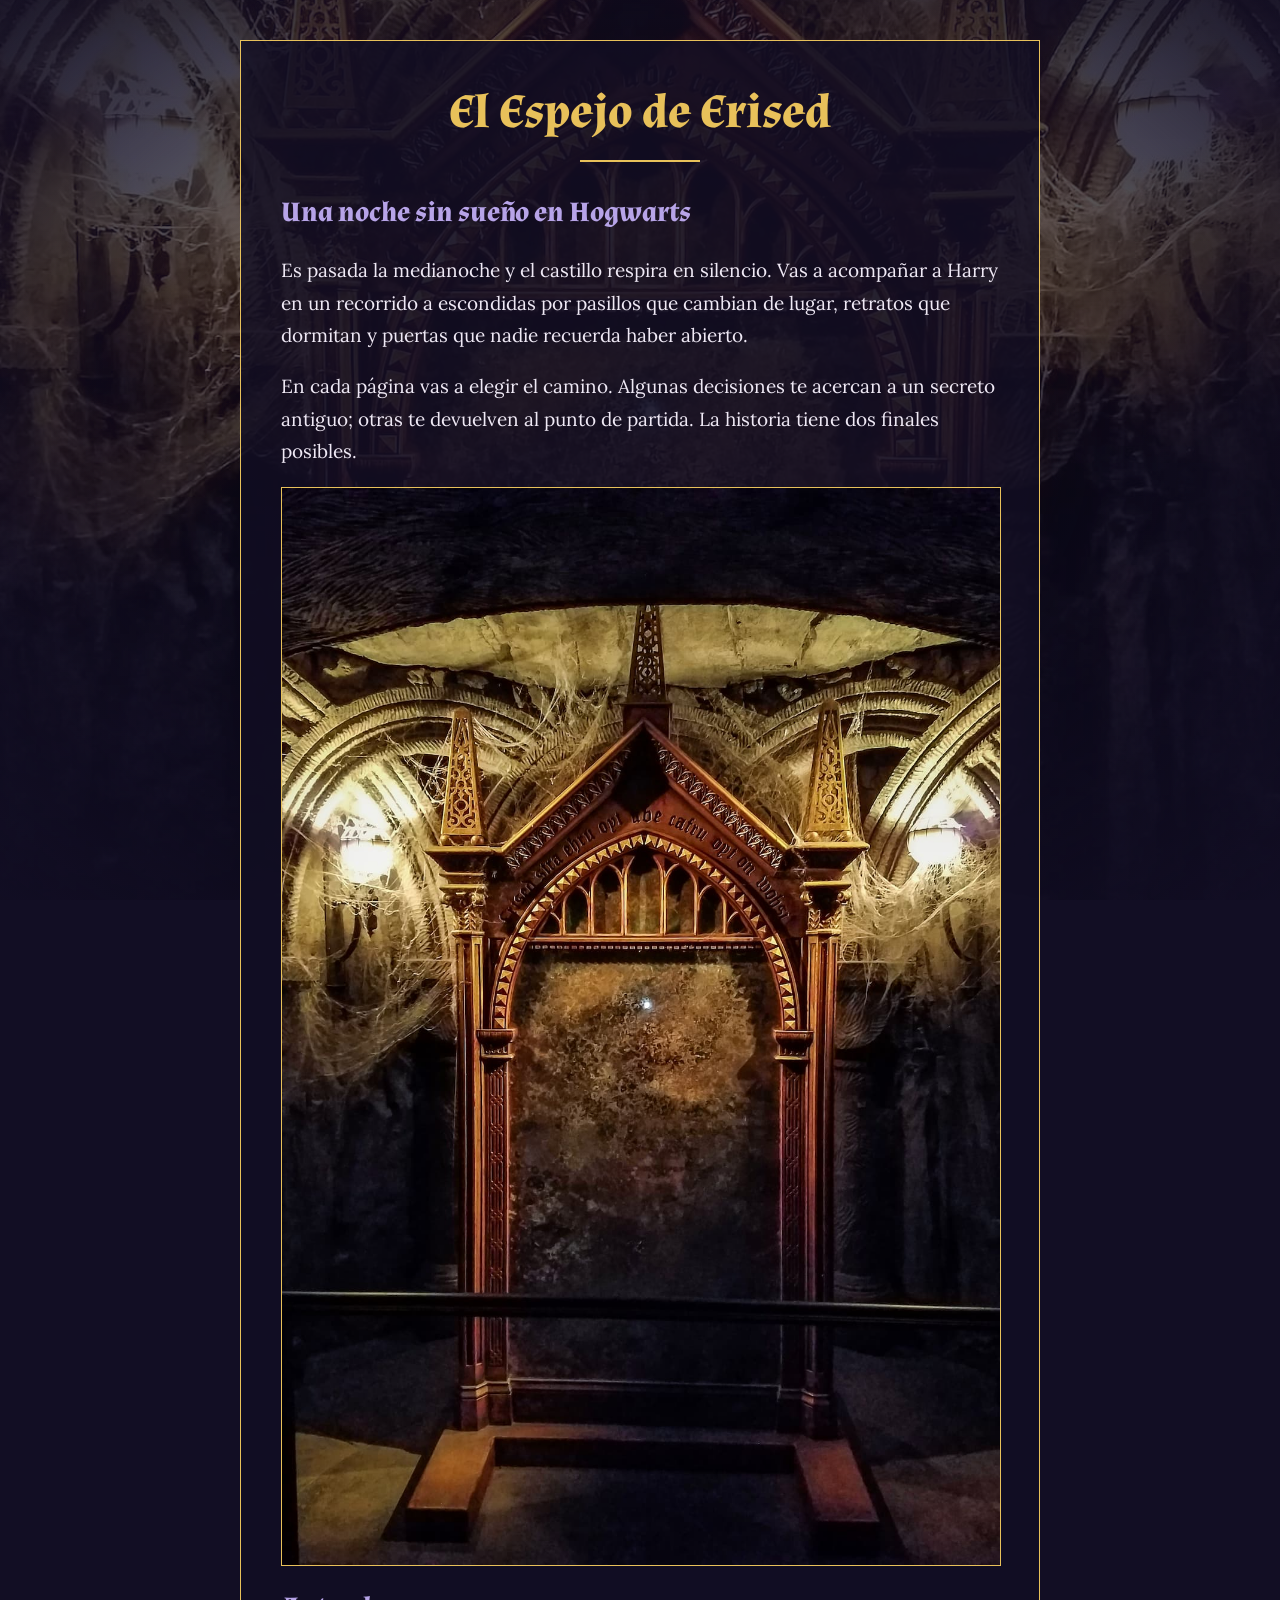
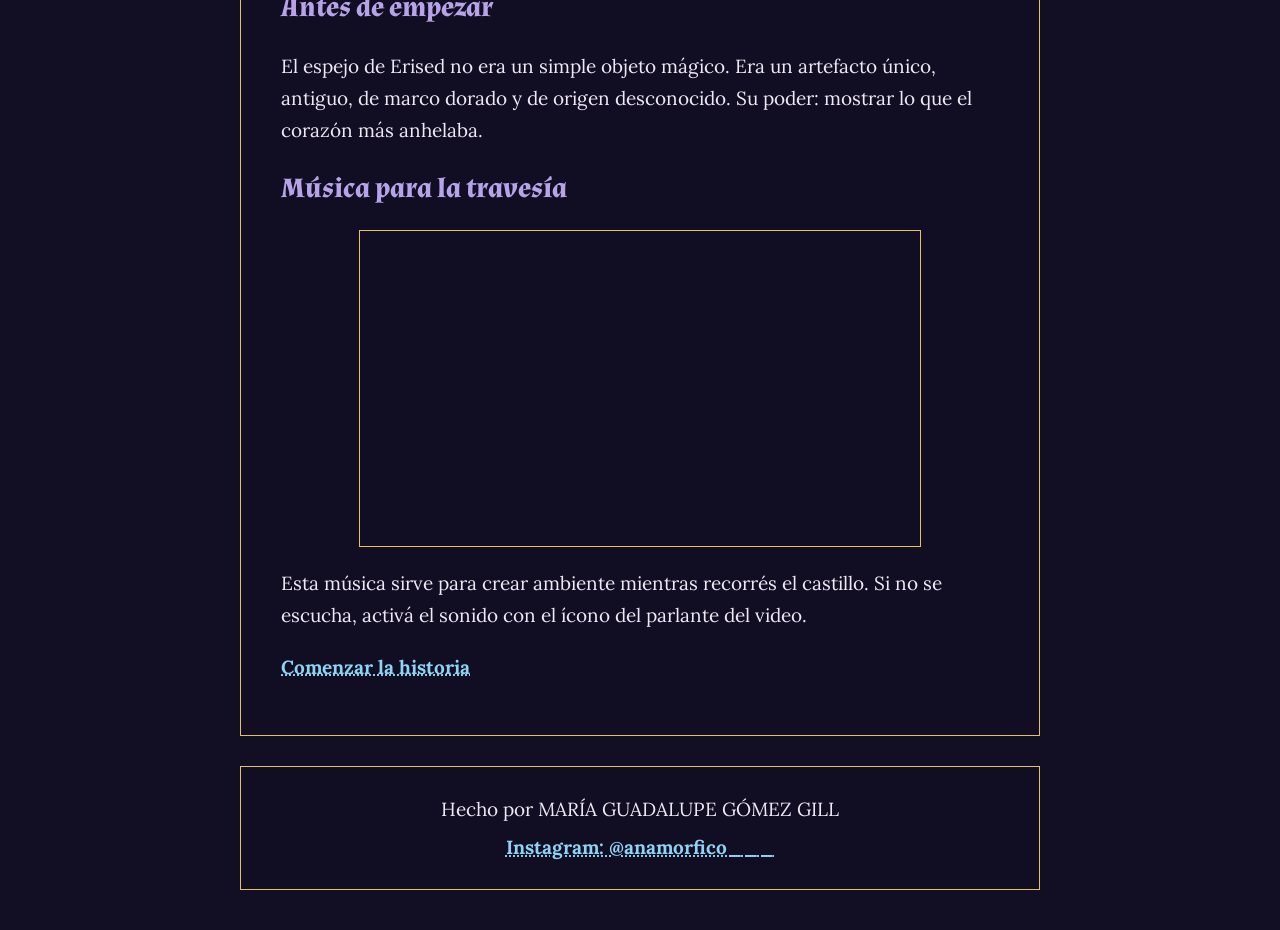
<file: index.html>
<!DOCTYPE html>
<!-- Idioma del documento: español -->
<html lang="es">
<head>
  <!-- Codificación de caracteres para tildes y eñes -->
  <meta charset="UTF-8">
  <!-- Adapta la página al ancho de cualquier pantalla -->
  <meta name="viewport" content="width=device-width, initial-scale=1.0">
  <!-- Título que aparece en la pestaña del navegador -->
  <title>El Espejo de Erised | Inicio</title>
  <!-- Tipografías de Google Fonts: Almendra (títulos) y Lora (texto y enlaces) -->
  <link rel="preconnect" href="https://fonts.googleapis.com">
  <link rel="preconnect" href="https://fonts.gstatic.com" crossorigin>
  <link href="https://fonts.googleapis.com/css2?family=Almendra:wght@400;700&family=Lora:wght@400;700&display=swap" rel="stylesheet">
  <!-- Hoja de estilos externa -->
  <link rel="stylesheet" href="estilos.css">
</head>
<body>

  <!-- CONTENEDOR PRINCIPAL: caja semitransparente con borde dorado -->
  <main class="contenedor">

    <!-- Título único del nodo -->
    <h1>El Espejo de Erised</h1>

    <!-- Presentación de la experiencia -->
    <h2>Una noche sin sueño en Hogwarts</h2>
    <p>
      Es pasada la medianoche y el castillo respira en silencio. Vas a
      acompañar a Harry en un recorrido a escondidas por pasillos que
      cambian de lugar, retratos que dormitan y puertas que nadie recuerda
      haber abierto.
    </p>
    <p>
      En cada página vas a elegir el camino. Algunas decisiones te acercan
      a un secreto antiguo; otras te devuelven al punto de partida. La
      historia tiene dos finales posibles.
    </p>

    <!-- IMAGEN: el archivo está en la misma carpeta que los HTML -->
    <img src="ThemirrorofErised.jpg"
         alt="El Espejo de Erised: un espejo antiguo y altísimo, de marco dorado tallado, que muestra lo que el corazón más anhela">

    <h2>Antes de empezar</h2>
    <p>
      El espejo de Erised no era un simple objeto mágico. Era un artefacto
      único, antiguo, de marco dorado y de origen desconocido. Su poder:
      mostrar lo que el corazón más anhelaba.
    </p>

    <!-- VIDEO DE AMBIENTE: YouTube en formato /embed/, autoplay silenciado, empieza en 0:51 (51 segundos) -->
    <h2>Música para la travesía</h2>
    <iframe width="560" height="315"
            src="https://www.youtube.com/embed/0_5-Q5l7xYg?autoplay=1&amp;mute=1&amp;start=51"
            title="Música de ambiente mágico y nocturno para acompañar la historia"
            allow="autoplay; encrypted-media; picture-in-picture"
            referrerpolicy="strict-origin-when-cross-origin"
            allowfullscreen></iframe>
    <p>
      Esta música sirve para crear ambiente mientras recorrés el castillo.
      Si no se escucha, activá el sonido con el ícono del parlante del video.
    </p>

    <!-- ENLACE DE INICIO: lleva al primer nodo -->
    <div class="opciones">
      <p><a href="dormitorio.html">Comenzar la historia</a></p>
    </div>

  </main>

  <!-- PIE DE PÁGINA CON FIRMA -->
  <footer>
    <p>Hecho por MARÍA GUADALUPE GÓMEZ GILL</p>
    <p><a href="https://www.instagram.com/anamorfico___?psln=bDkycWl4MHo1dWll&amp;utm_source=qr" target="_blank">Instagram: @anamorfico___</a></p>
  </footer>

</body>
</html>
</file>
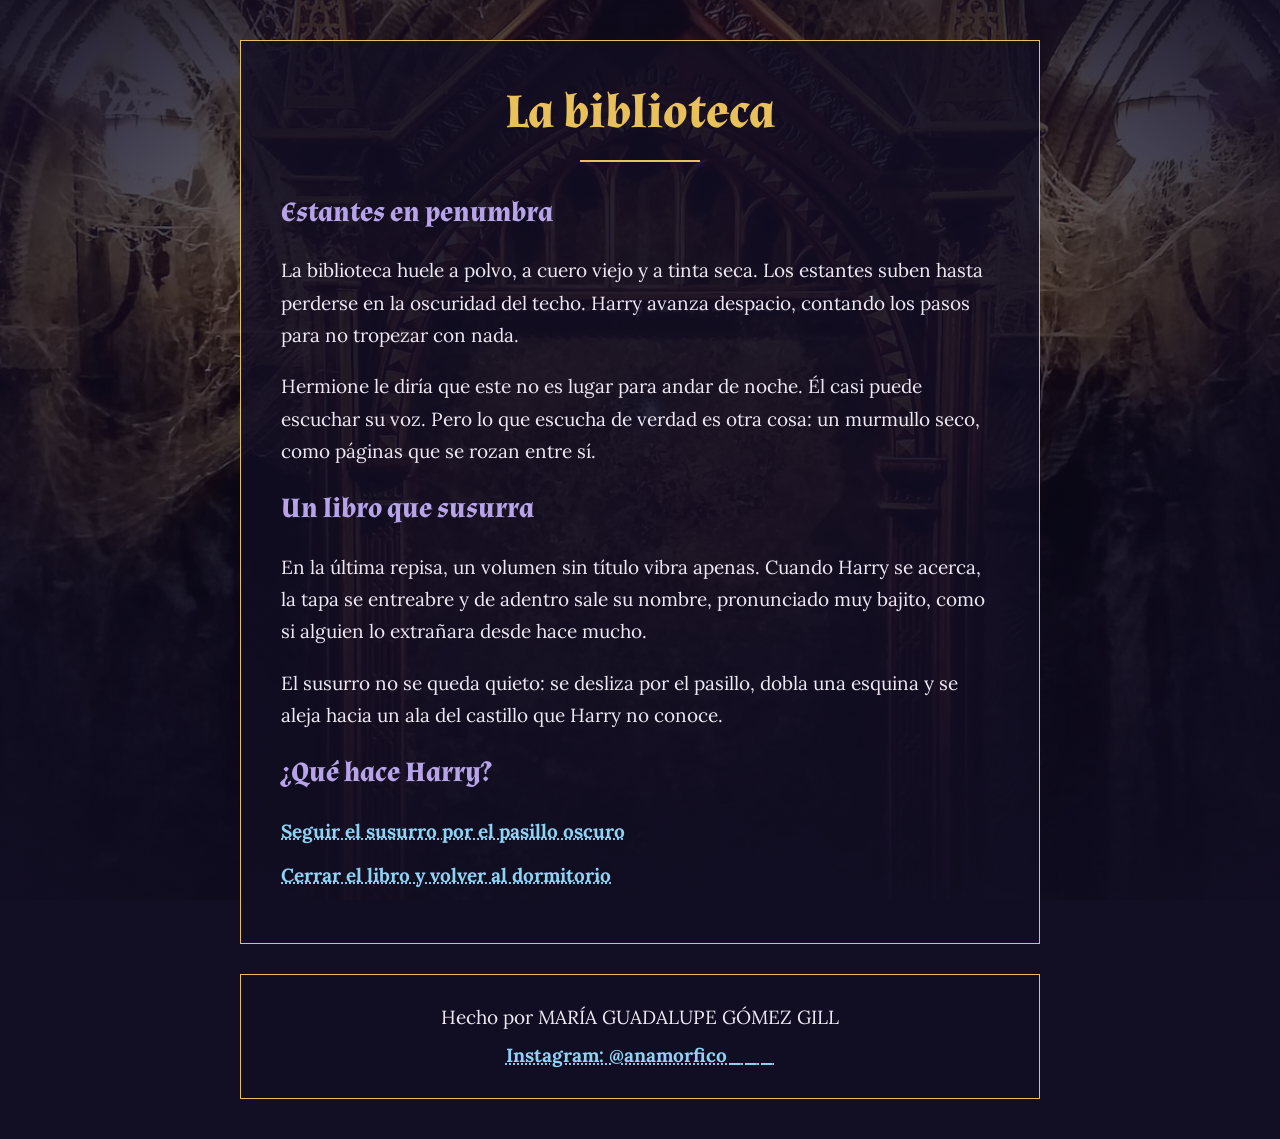
<file: biblioteca.html>
<!DOCTYPE html>
<!-- Idioma del documento: español -->
<html lang="es">
<head>
  <!-- Codificación de caracteres -->
  <meta charset="UTF-8">
  <!-- Diseño adaptable a celulares -->
  <meta name="viewport" content="width=device-width, initial-scale=1.0">
  <!-- Título de la pestaña -->
  <title>El Espejo de Erised | La biblioteca</title>
  <!-- Tipografías de Google Fonts -->
  <link rel="preconnect" href="https://fonts.googleapis.com">
  <link rel="preconnect" href="https://fonts.gstatic.com" crossorigin>
  <link href="https://fonts.googleapis.com/css2?family=Almendra:wght@400;700&family=Lora:wght@400;700&display=swap" rel="stylesheet">
  <!-- Hoja de estilos externa -->
  <link rel="stylesheet" href="estilos.css">
</head>
<body>

  <!-- CONTENEDOR PRINCIPAL -->
  <main class="contenedor">

    <!-- Título único del nodo -->
    <h1>La biblioteca</h1>

    <!-- Narración -->
    <h2>Estantes en penumbra</h2>
    <p>
      La biblioteca huele a polvo, a cuero viejo y a tinta seca. Los
      estantes suben hasta perderse en la oscuridad del techo. Harry
      avanza despacio, contando los pasos para no tropezar con nada.
    </p>
    <p>
      Hermione le diría que este no es lugar para andar de noche. Él casi
      puede escuchar su voz. Pero lo que escucha de verdad es otra cosa:
      un murmullo seco, como páginas que se rozan entre sí.
    </p>

    <h2>Un libro que susurra</h2>
    <p>
      En la última repisa, un volumen sin título vibra apenas. Cuando Harry
      se acerca, la tapa se entreabre y de adentro sale su nombre,
      pronunciado muy bajito, como si alguien lo extrañara desde hace mucho.
    </p>
    <p>
      El susurro no se queda quieto: se desliza por el pasillo, dobla una
      esquina y se aleja hacia un ala del castillo que Harry no conoce.
    </p>

    <!-- OPCIONES -->
    <h2>¿Qué hace Harry?</h2>
    <div class="opciones">
      <p><a href="espejo.html">Seguir el susurro por el pasillo oscuro</a></p>
      <p><a href="dormitorio.html">Cerrar el libro y volver al dormitorio</a></p>
    </div>

  </main>

  <!-- PIE DE PÁGINA CON FIRMA -->
  <footer>
    <p>Hecho por MARÍA GUADALUPE GÓMEZ GILL</p>
    <p><a href="https://www.instagram.com/anamorfico___?psln=bDkycWl4MHo1dWll&amp;utm_source=qr" target="_blank">Instagram: @anamorfico___</a></p>
  </footer>

</body>
</html>
</file>
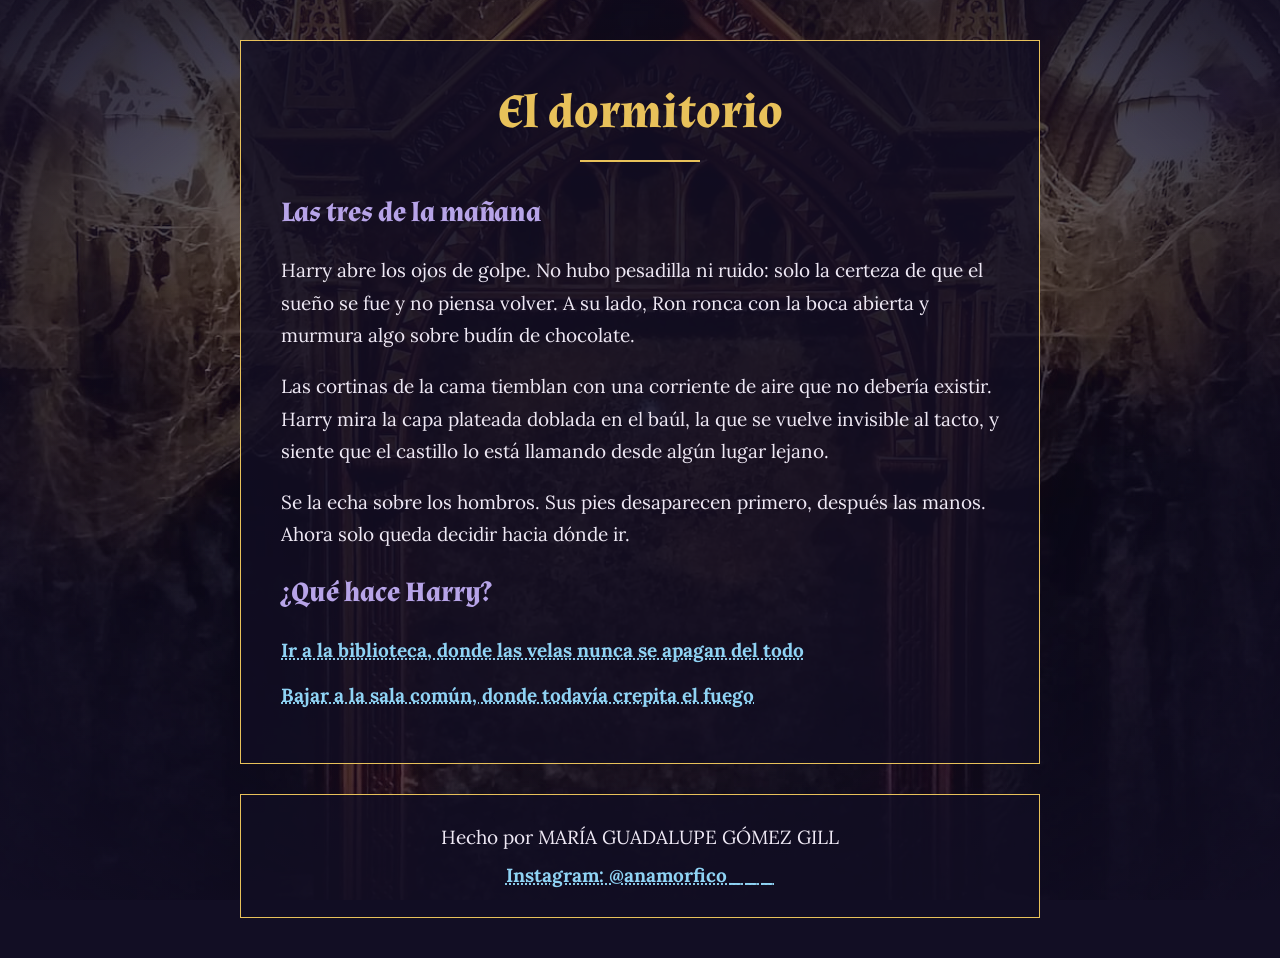
<file: dormitorio.html>
<!DOCTYPE html>
<!-- Idioma del documento: español -->
<html lang="es">
<head>
  <!-- Codificación de caracteres -->
  <meta charset="UTF-8">
  <!-- Diseño adaptable a celulares -->
  <meta name="viewport" content="width=device-width, initial-scale=1.0">
  <!-- Título de la pestaña -->
  <title>El Espejo de Erised | El dormitorio</title>
  <!-- Tipografías de Google Fonts -->
  <link rel="preconnect" href="https://fonts.googleapis.com">
  <link rel="preconnect" href="https://fonts.gstatic.com" crossorigin>
  <link href="https://fonts.googleapis.com/css2?family=Almendra:wght@400;700&family=Lora:wght@400;700&display=swap" rel="stylesheet">
  <!-- Hoja de estilos externa -->
  <link rel="stylesheet" href="estilos.css">
</head>
<body>

  <!-- CONTENEDOR PRINCIPAL -->
  <main class="contenedor">

    <!-- Título único del nodo -->
    <h1>El dormitorio</h1>

    <!-- Narración -->
    <h2>Las tres de la mañana</h2>
    <p>
      Harry abre los ojos de golpe. No hubo pesadilla ni ruido: solo la
      certeza de que el sueño se fue y no piensa volver. A su lado, Ron
      ronca con la boca abierta y murmura algo sobre budín de chocolate.
    </p>
    <p>
      Las cortinas de la cama tiemblan con una corriente de aire que no
      debería existir. Harry mira la capa plateada doblada en el baúl, la
      que se vuelve invisible al tacto, y siente que el castillo lo está
      llamando desde algún lugar lejano.
    </p>
    <p>
      Se la echa sobre los hombros. Sus pies desaparecen primero, después
      las manos. Ahora solo queda decidir hacia dónde ir.
    </p>

    <!-- OPCIONES: enlaces a los nodos siguientes -->
    <h2>¿Qué hace Harry?</h2>
    <div class="opciones">
      <p><a href="biblioteca.html">Ir a la biblioteca, donde las velas nunca se apagan del todo</a></p>
      <p><a href="sala-comun.html">Bajar a la sala común, donde todavía crepita el fuego</a></p>
    </div>

  </main>

  <!-- PIE DE PÁGINA CON FIRMA -->
  <footer>
    <p>Hecho por MARÍA GUADALUPE GÓMEZ GILL</p>
    <p><a href="https://www.instagram.com/anamorfico___?psln=bDkycWl4MHo1dWll&amp;utm_source=qr" target="_blank">Instagram: @anamorfico___</a></p>
  </footer>

</body>
</html>
</file>
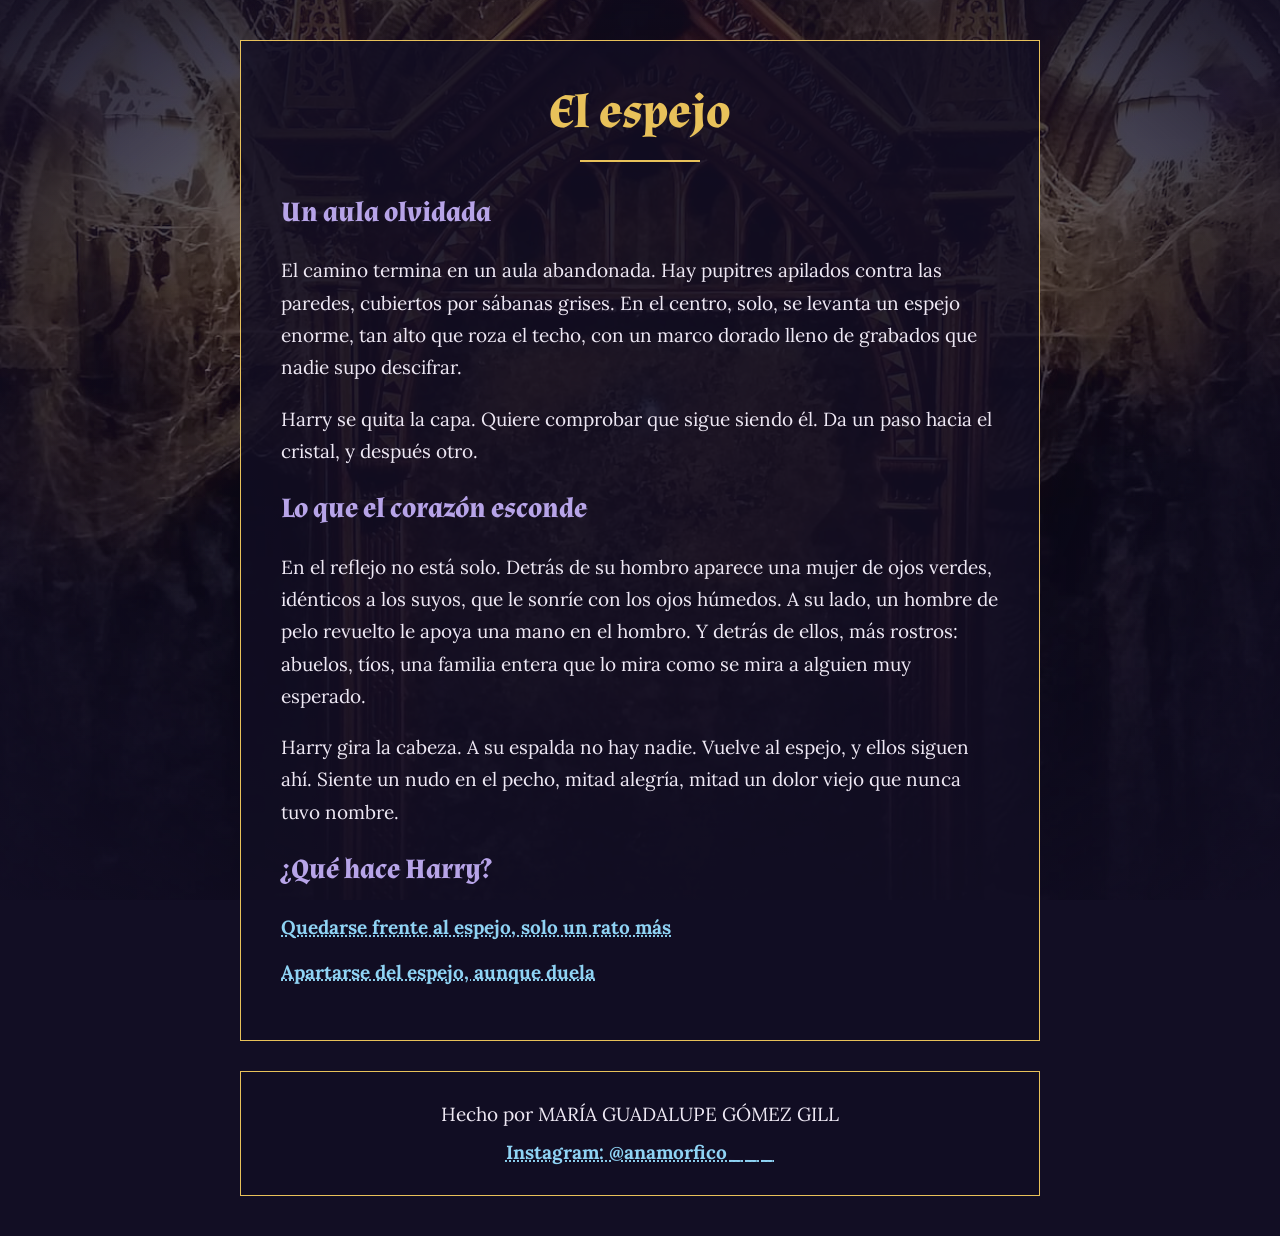
<file: espejo.html>
<!DOCTYPE html>
<!-- Idioma del documento: español -->
<html lang="es">
<head>
  <!-- Codificación de caracteres -->
  <meta charset="UTF-8">
  <!-- Diseño adaptable a celulares -->
  <meta name="viewport" content="width=device-width, initial-scale=1.0">
  <!-- Título de la pestaña -->
  <title>El Espejo de Erised | El espejo</title>
  <!-- Tipografías de Google Fonts -->
  <link rel="preconnect" href="https://fonts.googleapis.com">
  <link rel="preconnect" href="https://fonts.gstatic.com" crossorigin>
  <link href="https://fonts.googleapis.com/css2?family=Almendra:wght@400;700&family=Lora:wght@400;700&display=swap" rel="stylesheet">
  <!-- Hoja de estilos externa -->
  <link rel="stylesheet" href="estilos.css">
</head>
<body>

  <!-- CONTENEDOR PRINCIPAL: escena central de la historia -->
  <main class="contenedor">

    <!-- Título único del nodo -->
    <h1>El espejo</h1>

    <!-- Narración -->
    <h2>Un aula olvidada</h2>
    <p>
      El camino termina en un aula abandonada. Hay pupitres apilados contra
      las paredes, cubiertos por sábanas grises. En el centro, solo, se
      levanta un espejo enorme, tan alto que roza el techo, con un marco
      dorado lleno de grabados que nadie supo descifrar.
    </p>
    <p>
      Harry se quita la capa. Quiere comprobar que sigue siendo él. Da un
      paso hacia el cristal, y después otro.
    </p>

    <h2>Lo que el corazón esconde</h2>
    <p>
      En el reflejo no está solo. Detrás de su hombro aparece una mujer de
      ojos verdes, idénticos a los suyos, que le sonríe con los ojos
      húmedos. A su lado, un hombre de pelo revuelto le apoya una mano en
      el hombro. Y detrás de ellos, más rostros: abuelos, tíos, una familia
      entera que lo mira como se mira a alguien muy esperado.
    </p>
    <p>
      Harry gira la cabeza. A su espalda no hay nadie. Vuelve al espejo, y
      ellos siguen ahí. Siente un nudo en el pecho, mitad alegría, mitad un
      dolor viejo que nunca tuvo nombre.
    </p>

    <!-- OPCIONES: llevan a los dos finales -->
    <h2>¿Qué hace Harry?</h2>
    <div class="opciones">
      <p><a href="final-deseo.html">Quedarse frente al espejo, solo un rato más</a></p>
      <p><a href="final-realidad.html">Apartarse del espejo, aunque duela</a></p>
    </div>

  </main>

  <!-- PIE DE PÁGINA CON FIRMA -->
  <footer>
    <p>Hecho por MARÍA GUADALUPE GÓMEZ GILL</p>
    <p><a href="https://www.instagram.com/anamorfico___?psln=bDkycWl4MHo1dWll&amp;utm_source=qr" target="_blank">Instagram: @anamorfico___</a></p>
  </footer>

</body>
</html>
</file>
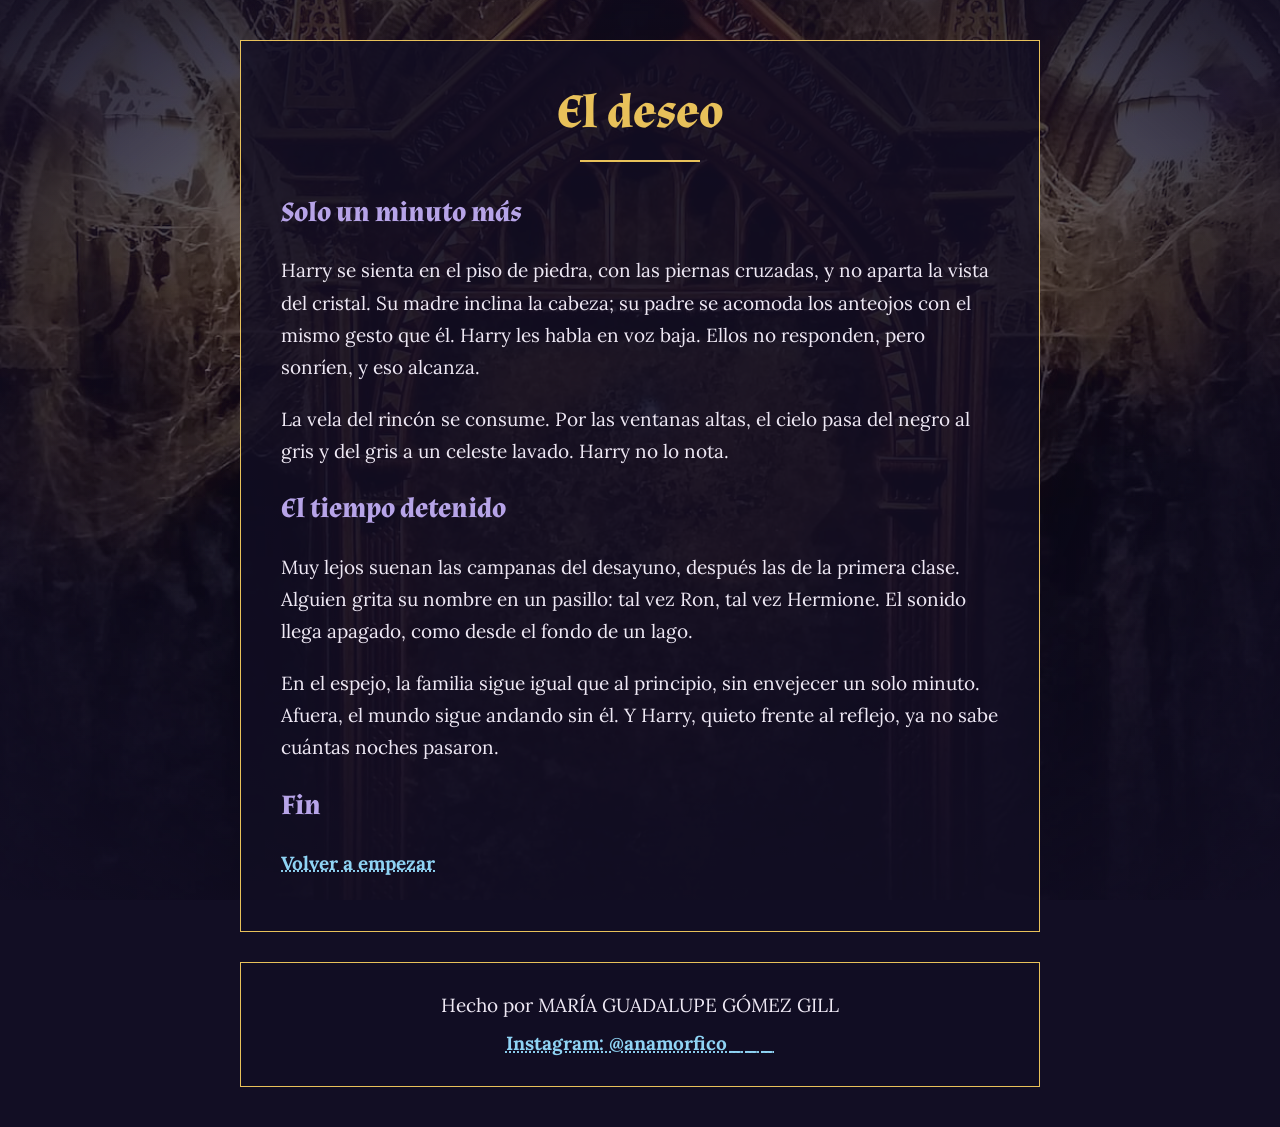
<file: final-deseo.html>
<!DOCTYPE html>
<!-- Idioma del documento: español -->
<html lang="es">
<head>
  <!-- Codificación de caracteres -->
  <meta charset="UTF-8">
  <!-- Diseño adaptable a celulares -->
  <meta name="viewport" content="width=device-width, initial-scale=1.0">
  <!-- Título de la pestaña -->
  <title>El Espejo de Erised | Final: el deseo</title>
  <!-- Tipografías de Google Fonts -->
  <link rel="preconnect" href="https://fonts.googleapis.com">
  <link rel="preconnect" href="https://fonts.gstatic.com" crossorigin>
  <link href="https://fonts.googleapis.com/css2?family=Almendra:wght@400;700&family=Lora:wght@400;700&display=swap" rel="stylesheet">
  <!-- Hoja de estilos externa -->
  <link rel="stylesheet" href="estilos.css">
</head>
<body>

  <!-- CONTENEDOR PRINCIPAL: primer final -->
  <main class="contenedor">

    <!-- Título único del nodo -->
    <h1>El deseo</h1>

    <!-- Narración -->
    <h2>Solo un minuto más</h2>
    <p>
      Harry se sienta en el piso de piedra, con las piernas cruzadas, y no
      aparta la vista del cristal. Su madre inclina la cabeza; su padre se
      acomoda los anteojos con el mismo gesto que él. Harry les habla en
      voz baja. Ellos no responden, pero sonríen, y eso alcanza.
    </p>
    <p>
      La vela del rincón se consume. Por las ventanas altas, el cielo pasa
      del negro al gris y del gris a un celeste lavado. Harry no lo nota.
    </p>

    <h2>El tiempo detenido</h2>
    <p>
      Muy lejos suenan las campanas del desayuno, después las de la primera
      clase. Alguien grita su nombre en un pasillo: tal vez Ron, tal vez
      Hermione. El sonido llega apagado, como desde el fondo de un lago.
    </p>
    <p>
      En el espejo, la familia sigue igual que al principio, sin envejecer
      un solo minuto. Afuera, el mundo sigue andando sin él. Y Harry, quieto
      frente al reflejo, ya no sabe cuántas noches pasaron.
    </p>

    <!-- ENLACE PARA REINICIAR LA EXPERIENCIA -->
    <h2>Fin</h2>
    <div class="opciones">
      <p><a href="index.html">Volver a empezar</a></p>
    </div>

  </main>

  <!-- PIE DE PÁGINA CON FIRMA -->
  <footer>
    <p>Hecho por MARÍA GUADALUPE GÓMEZ GILL</p>
    <p><a href="https://www.instagram.com/anamorfico___?psln=bDkycWl4MHo1dWll&amp;utm_source=qr" target="_blank">Instagram: @anamorfico___</a></p>
  </footer>

</body>
</html>
</file>
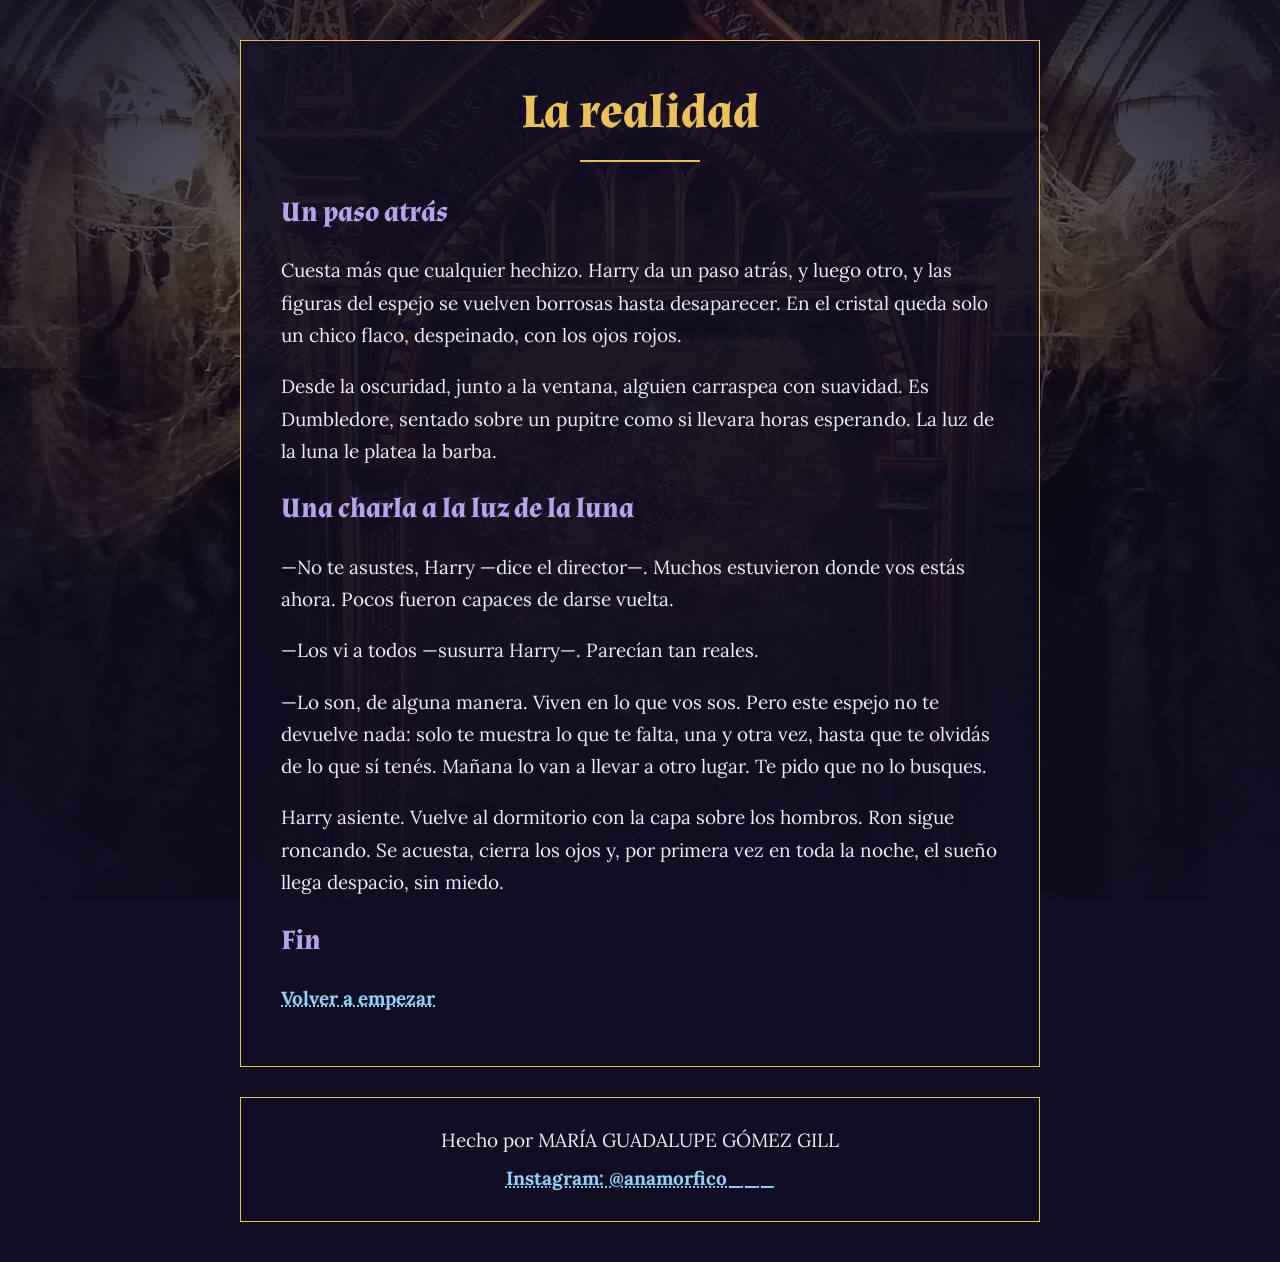
<file: final-realidad.html>
<!DOCTYPE html>
<!-- Idioma del documento: español -->
<html lang="es">
<head>
  <!-- Codificación de caracteres -->
  <meta charset="UTF-8">
  <!-- Diseño adaptable a celulares -->
  <meta name="viewport" content="width=device-width, initial-scale=1.0">
  <!-- Título de la pestaña -->
  <title>El Espejo de Erised | Final: la realidad</title>
  <!-- Tipografías de Google Fonts -->
  <link rel="preconnect" href="https://fonts.googleapis.com">
  <link rel="preconnect" href="https://fonts.gstatic.com" crossorigin>
  <link href="https://fonts.googleapis.com/css2?family=Almendra:wght@400;700&family=Lora:wght@400;700&display=swap" rel="stylesheet">
  <!-- Hoja de estilos externa -->
  <link rel="stylesheet" href="estilos.css">
</head>
<body>

  <!-- CONTENEDOR PRINCIPAL: segundo final -->
  <main class="contenedor">

    <!-- Título único del nodo -->
    <h1>La realidad</h1>

    <!-- Narración -->
    <h2>Un paso atrás</h2>
    <p>
      Cuesta más que cualquier hechizo. Harry da un paso atrás, y luego
      otro, y las figuras del espejo se vuelven borrosas hasta desaparecer.
      En el cristal queda solo un chico flaco, despeinado, con los ojos
      rojos.
    </p>
    <p>
      Desde la oscuridad, junto a la ventana, alguien carraspea con
      suavidad. Es Dumbledore, sentado sobre un pupitre como si llevara
      horas esperando. La luz de la luna le platea la barba.
    </p>

    <h2>Una charla a la luz de la luna</h2>
    <p>
      —No te asustes, Harry —dice el director—. Muchos estuvieron donde vos
      estás ahora. Pocos fueron capaces de darse vuelta.
    </p>
    <p>
      —Los vi a todos —susurra Harry—. Parecían tan reales.
    </p>
    <p>
      —Lo son, de alguna manera. Viven en lo que vos sos. Pero este espejo
      no te devuelve nada: solo te muestra lo que te falta, una y otra vez,
      hasta que te olvidás de lo que sí tenés. Mañana lo van a llevar a otro
      lugar. Te pido que no lo busques.
    </p>
    <p>
      Harry asiente. Vuelve al dormitorio con la capa sobre los hombros. Ron
      sigue roncando. Se acuesta, cierra los ojos y, por primera vez en
      toda la noche, el sueño llega despacio, sin miedo.
    </p>

    <!-- ENLACE PARA REINICIAR LA EXPERIENCIA -->
    <h2>Fin</h2>
    <div class="opciones">
      <p><a href="index.html">Volver a empezar</a></p>
    </div>

  </main>

  <!-- PIE DE PÁGINA CON FIRMA -->
  <footer>
    <p>Hecho por MARÍA GUADALUPE GÓMEZ GILL</p>
    <p><a href="https://www.instagram.com/anamorfico___?psln=bDkycWl4MHo1dWll&amp;utm_source=qr" target="_blank">Instagram: @anamorfico___</a></p>
  </footer>

</body>
</html>
</file>
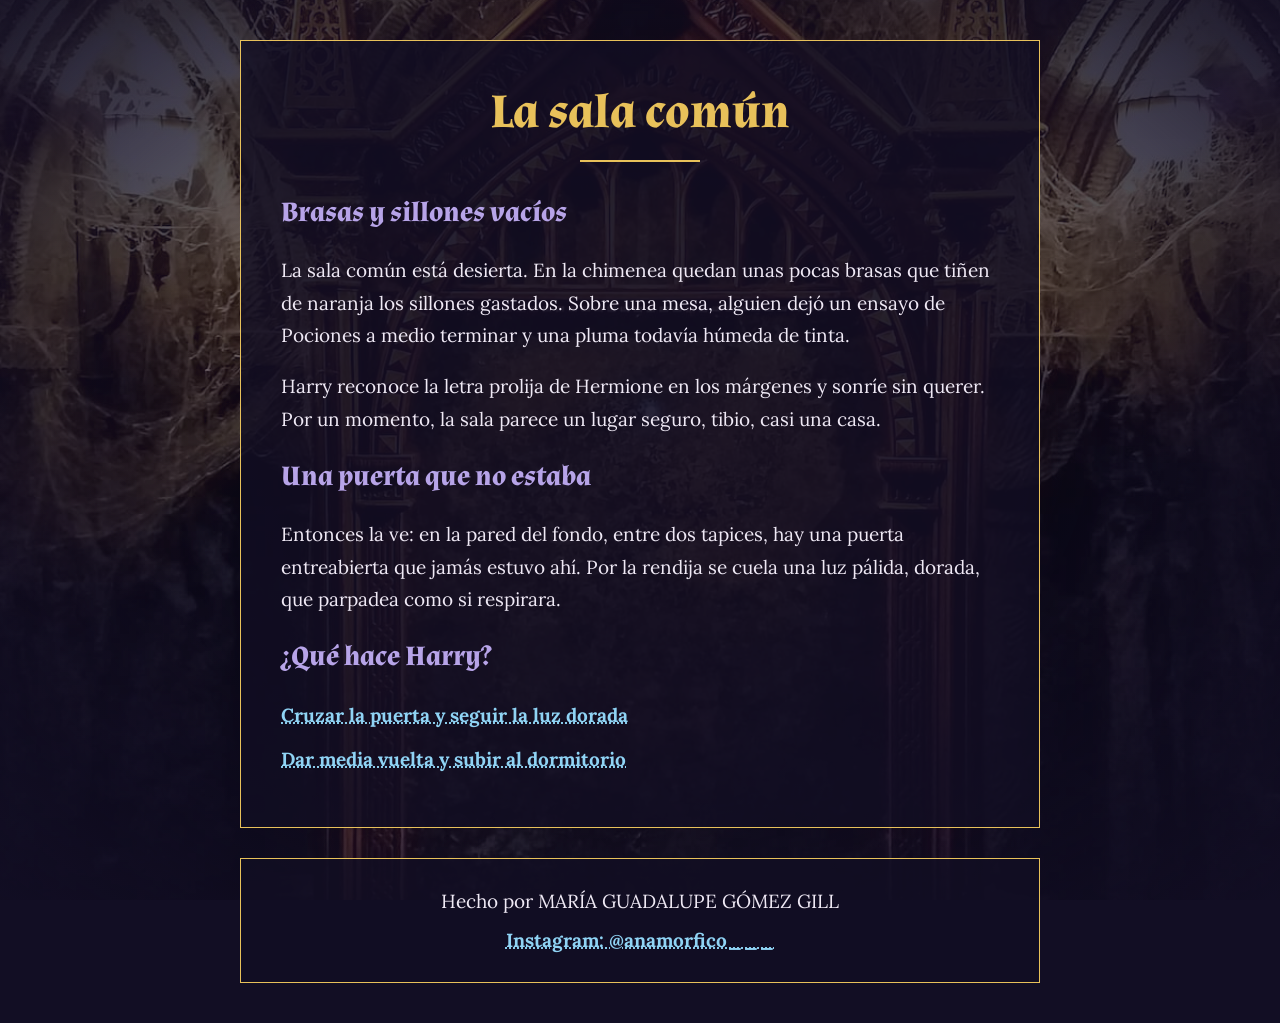
<file: sala-comun.html>
<!DOCTYPE html>
<!-- Idioma del documento: español -->
<html lang="es">
<head>
  <!-- Codificación de caracteres -->
  <meta charset="UTF-8">
  <!-- Diseño adaptable a celulares -->
  <meta name="viewport" content="width=device-width, initial-scale=1.0">
  <!-- Título de la pestaña -->
  <title>El Espejo de Erised | La sala común</title>
  <!-- Tipografías de Google Fonts -->
  <link rel="preconnect" href="https://fonts.googleapis.com">
  <link rel="preconnect" href="https://fonts.gstatic.com" crossorigin>
  <link href="https://fonts.googleapis.com/css2?family=Almendra:wght@400;700&family=Lora:wght@400;700&display=swap" rel="stylesheet">
  <!-- Hoja de estilos externa -->
  <link rel="stylesheet" href="estilos.css">
</head>
<body>

  <!-- CONTENEDOR PRINCIPAL -->
  <main class="contenedor">

    <!-- Título único del nodo -->
    <h1>La sala común</h1>

    <!-- Narración -->
    <h2>Brasas y sillones vacíos</h2>
    <p>
      La sala común está desierta. En la chimenea quedan unas pocas brasas
      que tiñen de naranja los sillones gastados. Sobre una mesa, alguien
      dejó un ensayo de Pociones a medio terminar y una pluma todavía
      húmeda de tinta.
    </p>
    <p>
      Harry reconoce la letra prolija de Hermione en los márgenes y sonríe
      sin querer. Por un momento, la sala parece un lugar seguro, tibio,
      casi una casa.
    </p>

    <h2>Una puerta que no estaba</h2>
    <p>
      Entonces la ve: en la pared del fondo, entre dos tapices, hay una
      puerta entreabierta que jamás estuvo ahí. Por la rendija se cuela una
      luz pálida, dorada, que parpadea como si respirara.
    </p>

    <!-- OPCIONES -->
    <h2>¿Qué hace Harry?</h2>
    <div class="opciones">
      <p><a href="espejo.html">Cruzar la puerta y seguir la luz dorada</a></p>
      <p><a href="dormitorio.html">Dar media vuelta y subir al dormitorio</a></p>
    </div>

  </main>

  <!-- PIE DE PÁGINA CON FIRMA -->
  <footer>
    <p>Hecho por MARÍA GUADALUPE GÓMEZ GILL</p>
    <p><a href="https://www.instagram.com/anamorfico___?psln=bDkycWl4MHo1dWll&amp;utm_source=qr" target="_blank">Instagram: @anamorfico___</a></p>
  </footer>

</body>
</html>
</file>
<file: estilos.css>
/* =========================================================
   ESTILOS.CSS — Ficción interactiva "El Espejo de Erised"
   Hecho por MARÍA GUADALUPE GÓMEZ GILL
   ---------------------------------------------------------
   DECISIÓN CROMÁTICA: paleta de dorado (#E8C15A) y lavanda
   (#B7A4E8) sobre azul nocturno (#120E24), para dar un clima
   mágico, nocturno y melancólico.
   DECISIÓN SOBRE LOS ENLACES: subrayado punteado celeste que,
   al pasar el mouse, se vuelve sólido y dorado.
   ========================================================= */


/* ---------- 1. CUERPO DE LA PÁGINA ---------- */
body {
  background-color: #120E24;   /* azul nocturno */
  margin: 0;                   /* sin margen exterior */
  padding: 40px 16px;          /* aire arriba/abajo y a los costados (celulares) */
  min-height: 100vh;
  box-sizing: border-box;
  position: relative;
  overflow-x: hidden;          /* evita scroll horizontal por el zoom del fondo */
}


/* ---------- 2. FONDO CON IMAGEN (fijo, a color, opacidad 0.45, zoom lento) ---------- */
body::before {
  content: "";
  position: fixed;             /* queda fijo detrás de todo el contenido */
  inset: 0;                    /* ocupa toda la pantalla */
  background-image: url("ThemirrorofErised.jpg");
  background-size: cover;
  background-position: center;
  opacity: 0.45;               /* imagen a color, semitransparente */
  z-index: -2;                 /* detrás de la viñeta y del contenido */
  animation: zoomLento 40s ease-in-out infinite alternate;
}

/* Animación de zoom lento de 40 segundos */
@keyframes zoomLento {
  from { transform: scale(1); }
  to   { transform: scale(1.15); }
}


/* ---------- 3. VIÑETA OSCURA EN LOS BORDES ---------- */
body::after {
  content: "";
  position: fixed;
  inset: 0;
  /* centro transparente que se oscurece hacia los bordes */
  background: radial-gradient(ellipse at center, #120E2400 40%, #120E24E6 100%);
  z-index: -1;                 /* entre la imagen y el contenido */
  pointer-events: none;        /* no bloquea los clics */
}


/* ---------- 4. CONTENEDOR DE TEXTO ---------- */
.contenedor {
  max-width: 800px;            /* ancho máximo */
  padding: 40px;               /* espacio interno */
  margin: 0 auto;              /* centrado */
  background-color: #120E24CC; /* azul nocturno semitransparente (CC = 80%) */
  border: 1px solid #E8C15A;   /* borde dorado de 1px */
  box-sizing: border-box;
  animation: aparecer 1.5s ease-in;  /* fade de entrada */
}


/* ---------- 5. PIE DE PÁGINA (misma caja que el contenedor) ---------- */
footer {
  max-width: 800px;
  padding: 20px 40px;
  margin: 30px auto 0 auto;
  background-color: #120E24CC;
  border: 1px solid #E8C15A;
  box-sizing: border-box;
  text-align: center;
  animation: aparecer 1.5s ease-in;
}

footer p {
  margin: 6px 0;
}


/* ---------- 6. ANIMACIÓN DE ENTRADA (fade de 1.5 s) ---------- */
@keyframes aparecer {
  from { opacity: 0; }
  to   { opacity: 1; }
}


/* ---------- 7. TÍTULO PRINCIPAL ---------- */
h1 {
  font-family: "Almendra", serif;
  font-size: 48px;
  color: #E8C15A;              /* dorado */
  text-align: center;
  margin-top: 0;
}

/* Línea decorativa dorada centrada debajo del h1 */
h1::after {
  content: "";
  display: block;
  width: 120px;
  height: 2px;
  background-color: #E8C15A;
  margin: 16px auto 0 auto;    /* centrada */
}


/* ---------- 8. SUBTÍTULOS ---------- */
h2 {
  font-family: "Almendra", serif;
  font-size: 28px;
  color: #B7A4E8;              /* lavanda */
}


/* ---------- 9. TEXTO NARRATIVO ---------- */
p {
  font-family: "Lora", serif;
  font-size: 19px;
  color: #EFE9F5;              /* blanco lavanda */
  line-height: 1.7;            /* interlineado */
}


/* ---------- 10. ENLACES ---------- */
a {
  font-family: "Lora", serif;
  color: #8FD3F4;              /* celeste */
  font-weight: bold;
  text-decoration: underline dotted;          /* subrayado punteado */
  transition: color 0.3s ease, text-decoration 0.3s ease; /* transición suave */
}

a:hover {
  color: #E8C15A;              /* se vuelve dorado */
  text-decoration: underline solid;           /* subrayado sólido */
}


/* ---------- 11. IMAGEN (centrada y adaptable) ---------- */
img {
  display: block;
  max-width: 100%;
  height: auto;
  margin: 20px auto;           /* centrada */
  border: 1px solid #E8C15A;
}


/* ---------- 12. VIDEO EMBEBIDO (centrado y adaptable) ---------- */
iframe {
  display: block;
  max-width: 100%;
  margin: 20px auto;
  border: 1px solid #E8C15A;
}


/* ---------- 13. LISTA DE OPCIONES ---------- */
.opciones p {
  margin: 12px 0;
}
</file>
